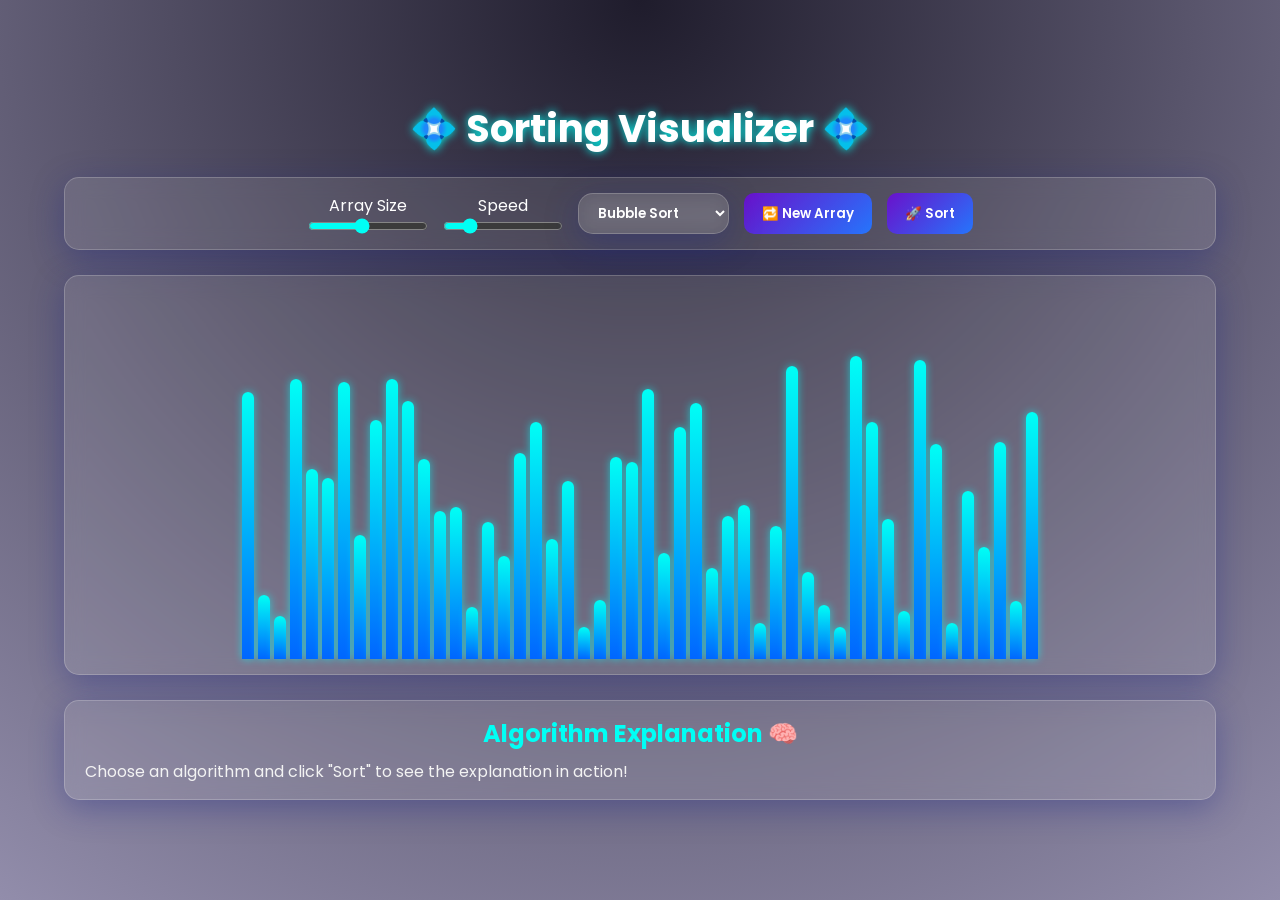
<file: index.html>
<!doctype html>
<html lang="en">
  <head>
    <meta charset="UTF-8" />
    <meta name="viewport" content="width=device-width, initial-scale=1.0" />
    <title>Sorting Visualizer</title>
    <link rel="stylesheet" href="style.css" />
  </head>
  <body>
    <div class="app">
      <h1>💠 Sorting Visualizer 💠</h1>

      <div class="controls glass">
        <div class="slider-group">
          <label>Array Size</label>
          <input type="range" id="size" min="10" max="100" value="50" />
        </div>

        <div class="slider-group">
          <label>Speed</label>
          <input type="range" id="speed" min="10" max="500" value="100" />
        </div>

        <select id="algorithm" class="glass">
          <option value="bubble">Bubble Sort</option>
          <option value="selection">Selection Sort</option>
          <option value="insertion">Insertion Sort</option>
          <option value="merge">Merge Sort</option>
          <option value="quick">Quick Sort</option>
          <option value="heap">Heap Sort</option>
        </select>

        <button id="generate" class="btn">🔁 New Array</button>
        <button id="sort" class="btn">🚀 Sort</button>
      </div>

      <div id="bars-container" class="glass"></div>

      <!-- Explanation Section -->
      <div id="explanation" class="glass">
        <h2>Algorithm Explanation 🧠</h2>
        <p id="algo-text">
          Choose an algorithm and click "Sort" to see the explanation in action!
        </p>
      </div>
    </div>

    <script src="script.js"></script>
  </body>
</html>
</file>
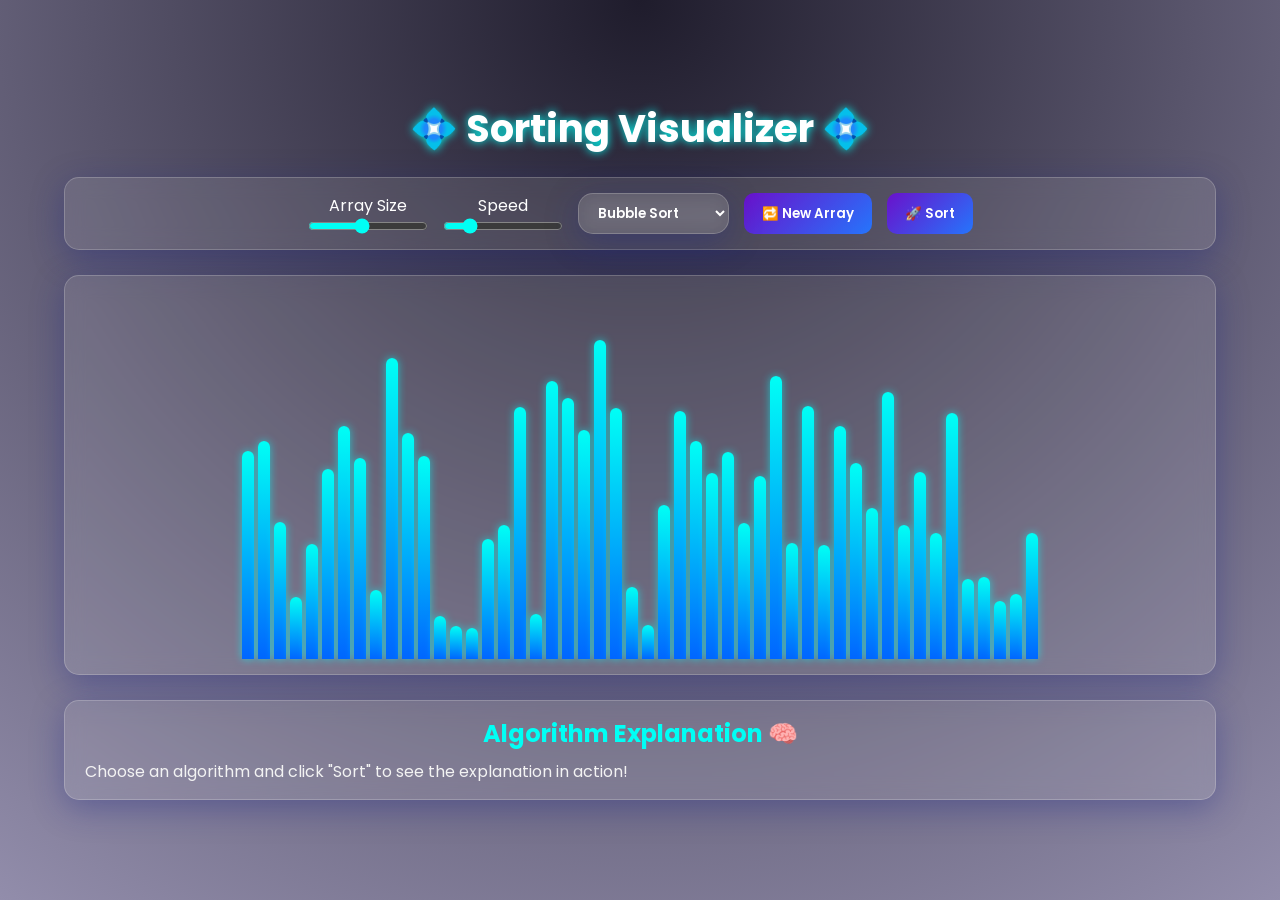
<file: Sorting_Visualizer/index.html>
<!DOCTYPE html>
<html lang="en">
<head>
  <meta charset="UTF-8" />
  <meta name="viewport" content="width=device-width, initial-scale=1.0" />
  <title>Sorting Visualizer</title>
  <link rel="stylesheet" href="style.css" />
</head>
<body>
  <div class="app">
    <h1>💠 Sorting Visualizer 💠</h1>
    
    <div class="controls glass">
      <div class="slider-group">
        <label>Array Size</label>
        <input type="range" id="size" min="10" max="100" value="50" />
      </div>

      <div class="slider-group">
        <label>Speed</label>
        <input type="range" id="speed" min="10" max="500" value="100" />
      </div>

      <select id="algorithm" class="glass">
        <option value="bubble">Bubble Sort</option>
        <option value="selection">Selection Sort</option>
        <option value="insertion">Insertion Sort</option>
        <option value="merge">Merge Sort</option>
        <option value="quick">Quick Sort</option>
        <option value="heap">Heap Sort</option>
      </select>

      <button id="generate" class="btn">🔁 New Array</button>
      <button id="sort" class="btn">🚀 Sort</button>
    </div>

    <div id="bars-container" class="glass"></div>

    <!-- Explanation Section -->
    <div id="explanation" class="glass">
      <h2>Algorithm Explanation 🧠</h2>
      <p id="algo-text">Choose an algorithm and click "Sort" to see the explanation in action!</p>
    </div>
  </div>

  <script src="script.js"></script>
</body>
</html>
</file>
<file: style.css>
@import url('https://fonts.googleapis.com/css2?family=Poppins:wght@400;600&display=swap');

* {
  margin: 0;
  padding: 0;
  box-sizing: border-box;
  font-family: 'Poppins', sans-serif;
}

body {
  background: radial-gradient(circle at top, #1f1c2c, #928dab);
  height: 100vh;
  display: flex;
  justify-content: center;
  align-items: center;
  overflow: hidden;
}

.app {
  width: 90%;
  max-width: 1200px;
  text-align: center;
  color: white;
}

h1 {
  font-size: 2.4rem;
  margin-bottom: 20px;
  text-shadow: 0 0 10px #00fff5;
}

.glass {
  background: rgba(255, 255, 255, 0.1);
  border: 1px solid rgba(255, 255, 255, 0.2);
  box-shadow: 0 8px 32px 0 rgba(31, 38, 135, 0.37);
  backdrop-filter: blur(10px);
  border-radius: 15px;
}

.controls {
  display: flex;
  flex-wrap: wrap;
  justify-content: center;
  gap: 15px;
  padding: 15px 20px;
  margin-bottom: 25px;
}

.slider-group {
  display: flex;
  flex-direction: column;
  align-items: center;
}

input[type=range] {
  width: 120px;
  cursor: pointer;
  accent-color: #00fff5;
}

select {
  padding: 8px 15px;
  border-radius: 10px;
  background: rgba(255, 255, 255, 0.2);
  color: white;
  border: none;
  outline: none;
  cursor: pointer;
  font-weight: 600;
}

.btn {
  padding: 10px 18px;
  background: linear-gradient(135deg, #6a11cb, #2575fc);
  border: none;
  border-radius: 10px;
  cursor: pointer;
  color: white;
  font-weight: 600;
  transition: 0.3s ease;
}

.btn:hover {
  transform: scale(1.05);
  box-shadow: 0 0 15px #00fff5;
}

#bars-container {
  display: flex;
  justify-content: center;
  align-items: flex-end;
  height: 400px;
  padding: 15px;
  overflow-x: auto;
}

.bar {
  margin: 0 2px;
  border-radius: 6px 6px 0 0;
  background: linear-gradient(180deg, #00fff5, #0066ff);
  box-shadow: 0 0 8px rgba(0, 255, 255, 0.6);
  transition: height 0.2s ease, background 0.3s ease;
}

.bar.active {
  background: linear-gradient(180deg, #ff4d4d, #ff9966);
}

#explanation {
  margin-top: 25px;
  padding: 15px 20px;
  text-align: left;
  max-height: 120px;
  overflow-y: auto;
}

#explanation h2 {
  color: #00fff5;
  margin-bottom: 10px;
  text-align: center;
}

#algo-text {
  color: #f3f3f3;
  font-size: 1rem;
  line-height: 1.4rem;
}

@media (max-width: 768px) {
  .controls {
    flex-direction: column;
  }
  h1 {
    font-size: 1.8rem;
  }
}
</file>
<file: Sorting_Visualizer/style.css>
@import url('https://fonts.googleapis.com/css2?family=Poppins:wght@400;600&display=swap');

* {
  margin: 0;
  padding: 0;
  box-sizing: border-box;
  font-family: 'Poppins', sans-serif;
}

body {
  background: radial-gradient(circle at top, #1f1c2c, #928dab);
  height: 100vh;
  display: flex;
  justify-content: center;
  align-items: center;
  overflow: hidden;
}

.app {
  width: 90%;
  max-width: 1200px;
  text-align: center;
  color: white;
}

h1 {
  font-size: 2.4rem;
  margin-bottom: 20px;
  text-shadow: 0 0 10px #00fff5;
}

.glass {
  background: rgba(255, 255, 255, 0.1);
  border: 1px solid rgba(255, 255, 255, 0.2);
  box-shadow: 0 8px 32px 0 rgba(31, 38, 135, 0.37);
  backdrop-filter: blur(10px);
  border-radius: 15px;
}

.controls {
  display: flex;
  flex-wrap: wrap;
  justify-content: center;
  gap: 15px;
  padding: 15px 20px;
  margin-bottom: 25px;
}

.slider-group {
  display: flex;
  flex-direction: column;
  align-items: center;
}

input[type=range] {
  width: 120px;
  cursor: pointer;
  accent-color: #00fff5;
}

select {
  padding: 8px 15px;
  border-radius: 10px;
  background: rgba(255, 255, 255, 0.2);
  color: white;
  border: none;
  outline: none;
  cursor: pointer;
  font-weight: 600;
}

.btn {
  padding: 10px 18px;
  background: linear-gradient(135deg, #6a11cb, #2575fc);
  border: none;
  border-radius: 10px;
  cursor: pointer;
  color: white;
  font-weight: 600;
  transition: 0.3s ease;
}

.btn:hover {
  transform: scale(1.05);
  box-shadow: 0 0 15px #00fff5;
}

#bars-container {
  display: flex;
  justify-content: center;
  align-items: flex-end;
  height: 400px;
  padding: 15px;
  overflow-x: auto;
}

.bar {
  margin: 0 2px;
  border-radius: 6px 6px 0 0;
  background: linear-gradient(180deg, #00fff5, #0066ff);
  box-shadow: 0 0 8px rgba(0, 255, 255, 0.6);
  transition: height 0.2s ease, background 0.3s ease;
}

.bar.active {
  background: linear-gradient(180deg, #ff4d4d, #ff9966);
}

#explanation {
  margin-top: 25px;
  padding: 15px 20px;
  text-align: left;
  max-height: 120px;
  overflow-y: auto;
}

#explanation h2 {
  color: #00fff5;
  margin-bottom: 10px;
  text-align: center;
}

#algo-text {
  color: #f3f3f3;
  font-size: 1rem;
  line-height: 1.4rem;
}

@media (max-width: 768px) {
  .controls {
    flex-direction: column;
  }
  h1 {
    font-size: 1.8rem;
  }
}
</file>
